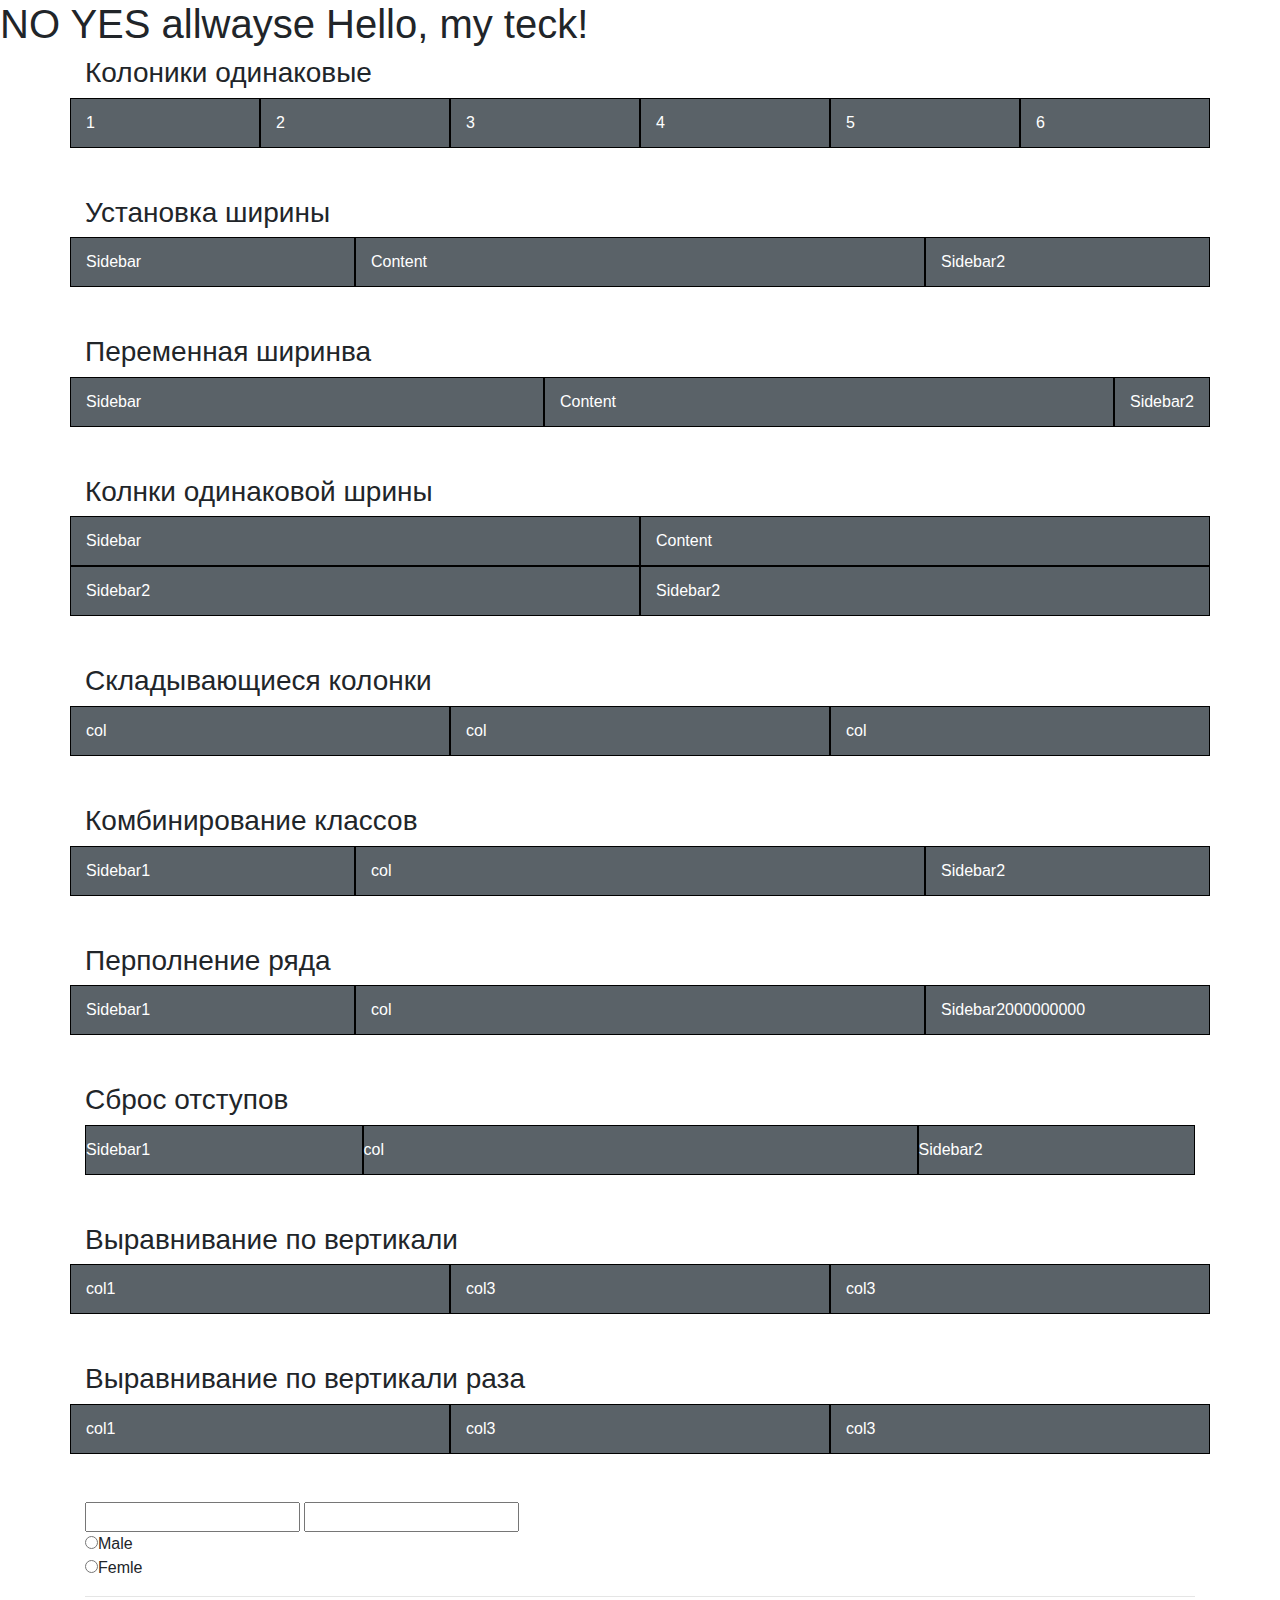
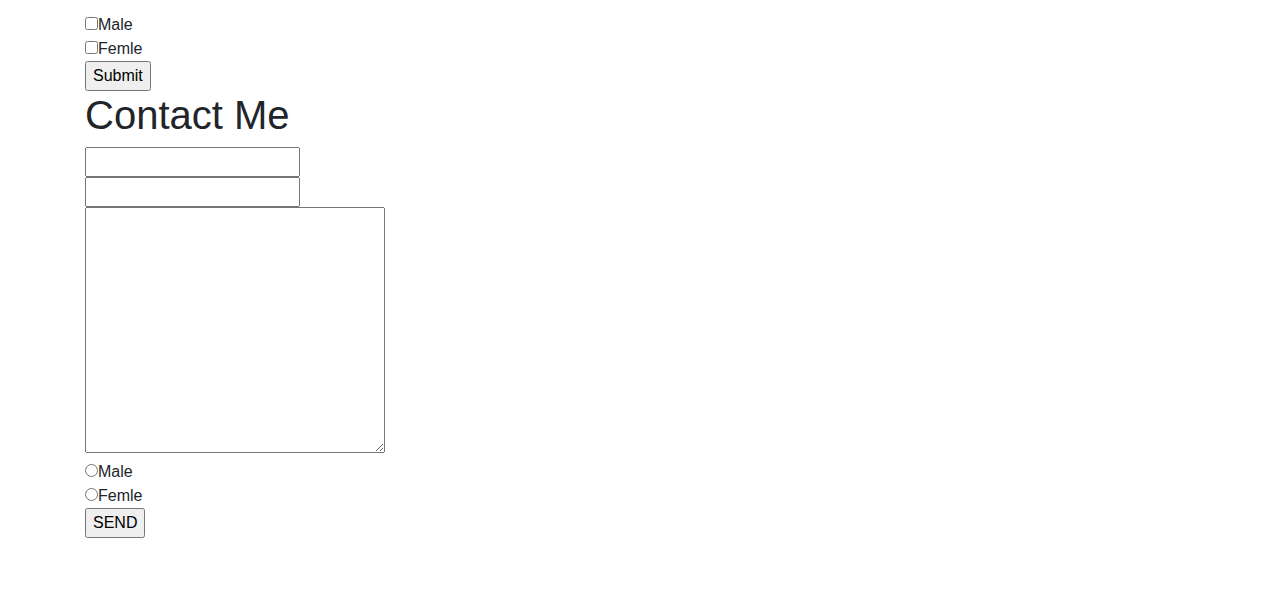
<file: index.html>
<!doctype html>
<html lang="en">
<head>
	<!-- Required meta tags -->
	<meta charset="utf-8">
	<meta name="viewport" content="width=device-width, initial-scale=1, shrink-to-fit=no">
	
	<!-- Bootstrap CSS -->
	<link rel="stylesheet" href="css/bootstrap.css">
	
	<title>Hello, world!</title>
	<style>
		.bs .row > .col, .bs .row > [class^="col-"] {
			padding-top: .75rem;
			padding-bottom: .75rem;
			background-color: #5a6268;
			border: 1px solid #000;
			color: #fff;
		}
		.flex-col{
			min-height: 10rem;
			background-color: #ccc;
		}
	</style>
</head>

<body bgcolor="#000000">
<h1>NO YES allwayse Hello, my teck!</h1>

<div class="bs">
	<div class="container">
		<h3>Колоники одинаковые</h3>
		<div class="row">
			<div class="col">1</div>
			<div class="col">2</div>
			<div class="col">3</div>
			<div class="col">4</div>
			<div class="col">5</div>
			<div class="col">6</div>
			
		</div>
		<h3>
			<div class="mt-5">Установка ширины</div>
		</h3>
		
		<div class="row">
			<div class="col">Sidebar</div>
			<div class="col-6">Content</div>
			<div class="col">Sidebar2</div>
		</div>
		<h3>
			<div class="mt-5">Переменная ширинва</div>
		</h3>
		
		<div class="row">
			<div class="col">Sidebar</div>
			<div class="col-6">Content</div>
			<div class="col-auto">Sidebar2</div>
		</div>
		<h3>
			<div class="mt-5">Колнки одинаковой шрины</div>
		</h3>
		
		<div class="row">
			<div class="col">Sidebar</div>
			<div class="col">Content</div>
			<div class="w-100"></div>
			<div class="col">Sidebar2</div>
			<div class="col">Sidebar2</div>
		</div>
		<h3>
			<div class="mt-5">Складывающиеся колонки</div>
		</h3>
		<div class="row">
			<div class="col-md">col</div>
			<div class="col-md">col</div>
			<div class="col-md">col</div>
		</div>
		<h3>
			<div class="mt-5">Комбинирование классов</div>
		</h3>
		<div class="row">
			<div class="col-md-3 col-sm-4">Sidebar1</div>
			<div class="col-md-6 col-sm-8">col</div>
			<div class="col-md">Sidebar2</div>
		</div>
		<h3>
			<div class="mt-5">Перполнение ряда</div>
		</h3>
		<div class="row">
			<div class="col-md-3 col-sm-4">Sidebar1</div>
			<div class="col-md-6 col-sm-8">col</div>
			<div class="col-md-3">Sidebar2000000000</div>
		</div>
		<h3>
			<div class="mt-5">Сброс отступов</div>
		</h3>
		<div class="row no-gutters">
			<div class="col-md-3 col-sm-4">Sidebar1</div>
			<div class="col-md-6 col-sm-8">col</div>
			<div class="col-md-3">Sidebar2</div>
		</div>
		<h3>
			<div class="mt-5">Выравнивание по вертикали</div>
		</h3>
		<div class="row flex-cols">
			<div class="col">col1</div>
			<div class="col">col3</div>
			<div class="col">col3</div>
			</div>
		
		<h3>
			<div class="mt-5">Выравнивание по вертикали  раза</div>
		</h3>
		<div class="row flex-cols">
			<div class="col">col1</div>
			<div class="col">col3</div>
			<div class="col">col3</div>
		</div>
		<h3>
			<div class="mt-5"></div>
		</h3>
		<form action="url" method="post">
		<input name="username" type="text" >
		<input name="passworr" type="password">
		<br>
		<input type="radio" name="gender"	value="male"/>Male <br/>
		<input type="radio" name="gender"	value="female"/>Femle <br/>
		<hr>
		
		<input type="checkbox" name="gender"	value="1"/>Male <br/>
		<input type="checkbox" name="gender"	value="2"/>Femle <br/>
			<input type="submit" value="Submit"/>
		
		</form>
		
		<h1><span>Contact Me</span></h1>
		<form>
			<input type="text" name="name"/> <br>
			<input type="email" name="email"/> <br>
			<textarea name="message" id="1" cols="30" rows="10"  ></textarea><br>
			
			
			<input type="radio" name="gender"	value="male"/>Male <br/>
			<input type="radio" name="gender"	value="female"/>Femle <br/>
			<input type="submit" value="SEND" class="submit"/> <br/>
			<br/>
		</form>
		
		
		<h3>
			<div class="mt-5"></div>
		</h3>
</div>
	
	
	
	
	
	
	
	
	
	
	
	
	
	
	
<!--	browser-sync start &#45;&#45;server &#45;&#45;files "php/*.php,css/*.css,js/*.js,html/*.html,*.*"-->
<!-- Optional JavaScript -->
<!-- jQuery first, then Popper.js, then Bootstrap JS -->
<script src="https://code.jquery.com/jquery-3.3.1.slim.min.js" integrity="sha384-q8i/X+965DzO0rT7abK41JStQIAqVgRVzpbzo5smXKp4YfRvH+8abtTE1Pi6jizo" crossorigin="anonymous"></script>
<script src="https://cdnjs.cloudflare.com/ajax/libs/popper.js/1.14.7/umd/popper.min.js" integrity="sha384-UO2eT0CpHqdSJQ6hJty5KVphtPhzWj9WO1clHTMGa3JDZwrnQq4sF86dIHNDz0W1" crossorigin="anonymous"></script>
<script src="js/bootstrap.js" integrity="sha384-JjSmVgyd0p3pXB1rRibZUAYoIIy6OrQ6VrjIEaFf/nJGzIxFDsf4x0xIM+B07jRM" crossorigin="anonymous"></script>
	
	<script id="__bs_script__">//<![CDATA[
    document.write("<script async src='http://localhost:3000/browser-sync/browser-sync-client.js?v=2.26.7'><\/script>".replace("HOST", location.hostname));
    //]]></script>

</body>
</html>
</file>
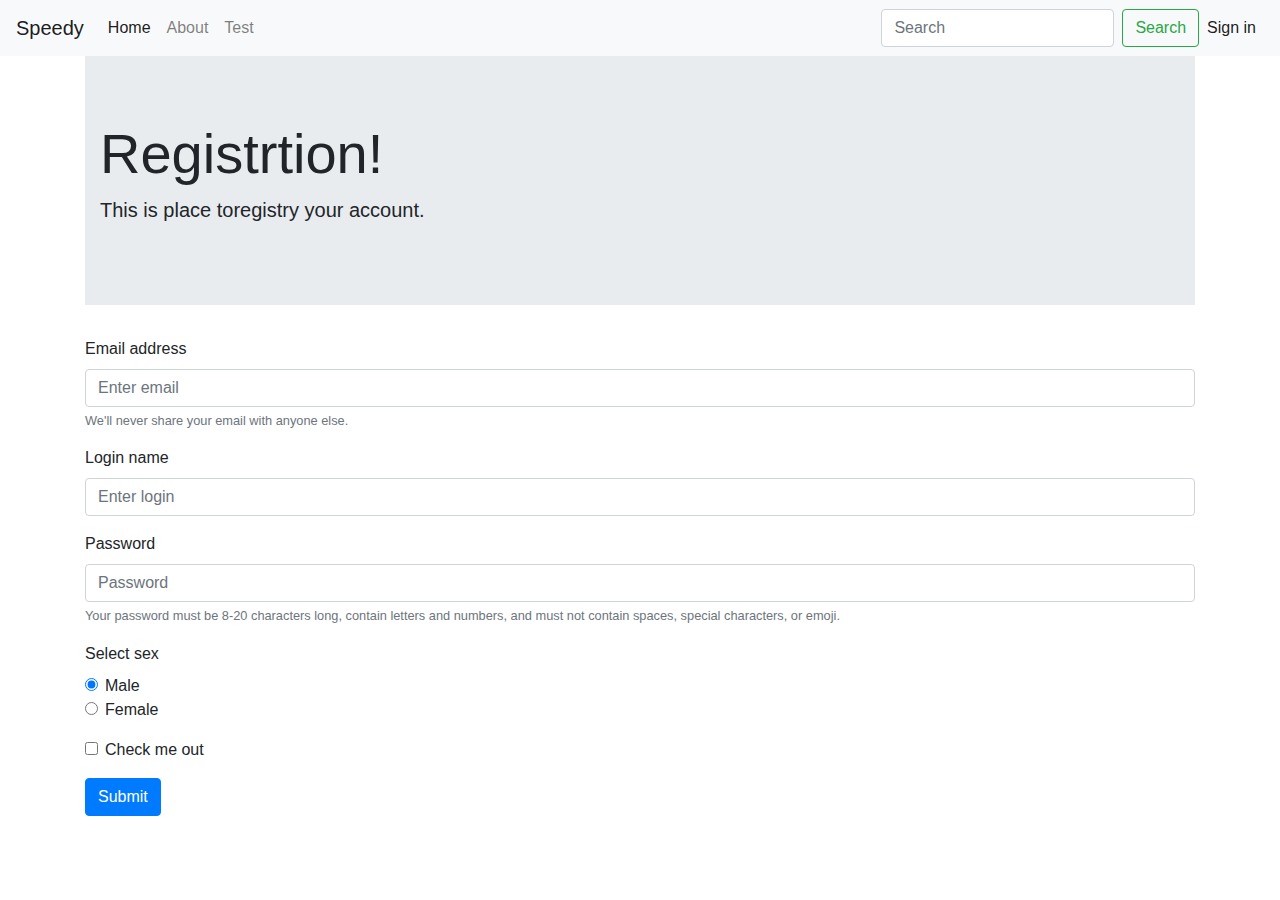
<file: registration.html>
<!doctype html>
<html lang="en">
<head>
    <!-- Required meta tags -->
    <meta charset="utf-8">
    <meta name="viewport" content="width=device-width, initial-scale=1, shrink-to-fit=no">

    <!-- Bootstrap CSS -->
    <link rel="stylesheet" href="https://stackpath.bootstrapcdn.com/bootstrap/4.3.1/css/bootstrap.min.css" integrity="sha384-ggOyR0iXCbMQv3Xipma34MD+dH/1fQ784/j6cY/iJTQUOhcWr7x9JvoRxT2MZw1T" crossorigin="anonymous">
    
    <title>My first Bootstrap!</title>
</head>
<body>

<nav class="navbar navbar-expand-lg navbar-light bg-light">
    <a class="navbar-brand" href="#">Speedy</a>
    <button class="navbar-toggler" type="button" data-toggle="collapse" data-target="#navbarSupportedContent" aria-controls="navbarSupportedContent" aria-expanded="false" aria-label="Toggle navigation">
        <span class="navbar-toggler-icon"></span>
    </button>
    
    <div class="collapse navbar-collapse" id="navbarSupportedContent">
        <ul class="navbar-nav mr-auto">
            <li class="nav-item active">
                <a class="nav-link" href="#">Home <span class="sr-only">(current)</span></a>
            </li>
            <li class="nav-item">
                <a class="nav-link" href="#">About</a>
            </li>
            <li class="nav-item">
                <a class="nav-link" href="#">
                    Test
                </a>
               
            </li>
         
        </ul>
        <form class="form-inline my-2 my-lg-0">
            <input class="form-control mr-sm-2" type="search" placeholder="Search" aria-label="Search">
            <button class="btn btn-outline-success my-2 my-sm-0" type="submit">Search</button>
        </form>
    
        <ul class="navbar-nav">
            <li class="nav-item active" >
                <a class="nav-link" href="#">Sign in <span class="sr-only">(current)</span></a>
            </li>

        </ul>
        
    </div>
</nav>
<div class="container">
    
    <div class="jumbotron jumbotron-fluid">
        <div class="container">
            <h1 class="display-4">Registrtion!</h1>
            <p class="lead">This is place toregistry your account.</p>
        </div>
    </div>
    
    <form>
        <div class="form-group">
        
            <label for="exampleInputEmail1">Email address</label>
            <input type="email" class="form-control" id="exampleInputEmail1" aria-describedby="emailHelp"
                   placeholder="Enter email">
            <small id="emailHelp" class="form-text text-muted">We'll never share your email with anyone else.</small>
           
        </div>
        
        <div class="form-group">
            <label for="formGroupExampleInput">Login name</label>
            <input type="text" class="form-control" id="formGroupExampleInput" placeholder="Enter login">
        </div>
        <div class="form-group">
            <label for="exampleInputPassword1">Password</label>
            <input type="password" class="form-control" id="exampleInputPassword1" placeholder="Password">

            <small id="passwordHelpBlock" class="form-text text-muted">
                Your password must be 8-20 characters long, contain letters and numbers, and must not contain spaces, special characters, or emoji.
            </small>
        </div>
        <div class="form-group">
            <label for="exampleRadios1">Select sex</label>
            <div class="form-check">
                <input class="form-check-input" type="radio" name="exampleRadios" id="exampleRadios1" value="option1"
                       checked>
                <label class="form-check-label" for="exampleRadios1">
                    Male
                </label>
            </div>
            <div class="form-check">
                <input class="form-check-input" type="radio" name="exampleRadios" id="exampleRadios2" value="option2">
                <label class="form-check-label" for="exampleRadios2">
Female                </label>
            </div>
        </div>
        
        
        <div class="form-group form-check">
            <input type="checkbox" class="form-check-input" id="exampleCheck1">
            <label class="form-check-label" for="exampleCheck1">Check me out</label>
        </div>
        
        
        <button type="submit" class="btn btn-primary">Submit</button>
    </form>


</div>

<!-- Optional JavaScript -->
<!-- jQuery first, then Popper.js, then Bootstrap JS -->
<script src="https://code.jquery.com/jquery-3.3.1.slim.min.js" integrity="sha384-q8i/X+965DzO0rT7abK41JStQIAqVgRVzpbzo5smXKp4YfRvH+8abtTE1Pi6jizo" crossorigin="anonymous"></script>
<script src="https://cdnjs.cloudflare.com/ajax/libs/popper.js/1.14.7/umd/popper.min.js" integrity="sha384-UO2eT0CpHqdSJQ6hJty5KVphtPhzWj9WO1clHTMGa3JDZwrnQq4sF86dIHNDz0W1" crossorigin="anonymous"></script>
<script src="https://stackpath.bootstrapcdn.com/bootstrap/4.3.1/js/bootstrap.min.js" integrity="sha384-JjSmVgyd0p3pXB1rRibZUAYoIIy6OrQ6VrjIEaFf/nJGzIxFDsf4x0xIM+B07jRM" crossorigin="anonymous"></script>
</body>
</html>
</file>
